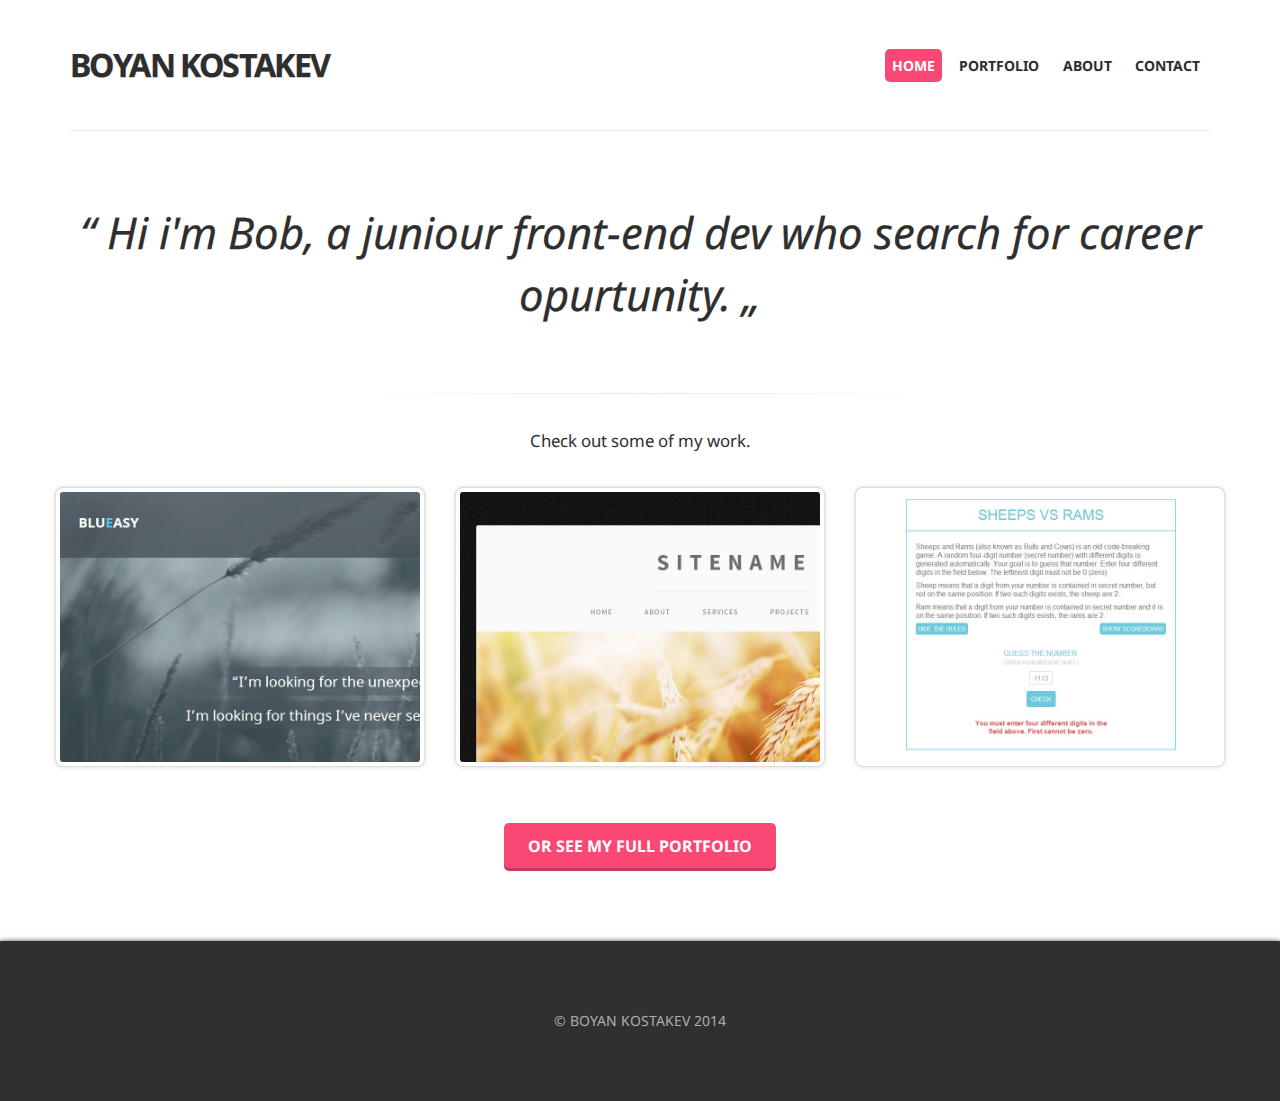
<file: index.html>
<!DOCTYPE html>
<html lang="en">
<head>
	<meta charset="UTF-8">
	<meta name="viewport" content="width=device-width, initial-scale=1">
	<!--[if IE]><script src="http://html5shiv.googlecode.com/svn/trunk/html5.js"></script><![endif]-->
	<link rel="stylesheet" href="css/grid.css">
	<link rel="stylesheet" href="css/styles.css">
	<title>KOSTAKEV</title>
</head>
<body>
	<!-- HEADER -->
	<div class="container">	
		<header id="header">
			<div class="row">
				<div class="col-sm-12">
					<!-- LOGO -->
					<a href="#/home">
						<h1 id="logo" class="antialiased">boyan kostakev</h1>
					</a>
					<!-- MAIN NAVIGATION -->
					<nav>
						<ul id="main-nav" class="inline">
							<li><a href="#/home" id="main-nav-home">Home</a></li>
							<li><a href="#/portfolio" id="main-nav-portfolio">Portfolio</a></li>
							<li><a href="#/about" id="main-nav-about">About</a></li>
							<li><a href="#/contact" id="main-nav-contact">Contact</a></li>
						</ul>
					</nav>
				</div>
			</div>
		</header>
	</div>
	<!-- /HEADER -->
	
	<!-- PARTIALS CONTAINER -->
	<section id="partials-container" class="container">

	</section>

	<!-- FOOTER -->
	<footer id="footer">
		<p>&copy; BOYAN KOSTAKEV 2014</p>		
	</footer>

	<script src="scripts/libs/jquery.js"></script>
	<script src="scripts/libs/sammy.js"></script>
	<script src="scripts/libs/handlebars.js"></script>
	<script src="scripts/data/portfolio-data.js"></script>
	<script src="scripts/ui.js"></script>
	<script src="scripts/main.js"></script>
	<script src="scripts/portfolio-controller.js"></script>	
</body>
</html>
</file>
<file: css/styles.css>
@import url(http://fonts.googleapis.com/css?family=Noto+Sans:400,700);
html,
body {
  height: 100%;
}
html,
body,
h1,
h2,
h3,
p,
img,
header,
footer,
a,
ul,
li,
section,
article,
nav,
input {
  margin: 0;
  padding: 0;
  border: 0;
}
body {
  margin: 0;
  font-family: "Noto Sans", "Helvetica Neue", Helvetica, Arial, sans-serif;
  font-size: 14px;
  line-height: 1.42857143;
  color: #2e2e2e;
  background-color: #ffffff;
}
article,
aside,
footer,
header,
nav,
section {
  display: block;
}
ul,
ol,
li {
  list-style-type: none;
}
a {
  background: transparent;
  text-decoration: none;
  color: #2e2e2e;
}
a:active,
a:hover {
  outline: 0;
}
strong {
  font-weight: bold;
}
img {
  border: 0;
  vertical-align: middle;
  display: block;
  width: 100% \9;
  max-width: 100%;
  height: auto;
  image-rendering: -moz-crisp-edges;
  /* Firefox */
  image-rendering: -o-crisp-edges;
  /* Opera */
  image-rendering: -webkit-optimize-contrast;
  /* Webkit (non-standard naming) */
  image-rendering: crisp-edges;
  -ms-interpolation-mode: nearest-neighbor;
  /* IE (non-standard property) */
}
hr {
  -moz-box-sizing: content-box;
  box-sizing: content-box;
  height: 0;
}
button {
  text-transform: none;
  -webkit-appearance: button;
  cursor: pointer;
}
button::-moz-focus-inner {
  border: 0;
  padding: 0;
}
* {
  -webkit-box-sizing: border-box;
  -moz-box-sizing: border-box;
  box-sizing: border-box;
}
*:before,
*:after {
  -webkit-box-sizing: border-box;
  -moz-box-sizing: border-box;
  box-sizing: border-box;
}
::selection {
  background: #fa4875;
}
::-moz-selection {
  background: #fa4875;
}
.img-thumbnail {
  padding: 4px;
  line-height: 1.42857143;
  background-color: #ffffff;
  border: .1em solid #dddddd;
  -webkit-border-radius: 8px;
  -moz-border-radius: 8px;
  border-radius: 8px;
  -webkit-background-clip: padding-box;
  -moz-background-clip: padding;
  background-clip: padding-box;
  -webkit-box-shadow: 0 0 4px 0 rgba(0, 0, 0, 0.16);
  -moz-box-shadow: 0 0 4px 0 rgba(0, 0, 0, 0.16);
  box-shadow: 0 0 4px 0 rgba(0, 0, 0, 0.16);
  -webkit-transition: all 0.2s ease-in-out;
  -o-transition: all 0.2s ease-in-out;
  transition: all 0.2s ease-in-out;
}
.img-thumbnail:hover {
  transform: scale(1.02);
  -webkit-transform: scale(1.02);
  -moz-transform: scale(1.02);
  -o-transform: scale(1.02);
  -ms-transform: scale(1.02);
  -webkit-box-shadow: 4px 4px 4px 0 rgba(0, 0, 0, 0.4);
  -moz-box-shadow: 4px 4px 4px 0 rgba(0, 0, 0, 0.4);
  box-shadow: 4px 4px 4px 0 rgba(0, 0, 0, 0.4);
}
.antialiased {
  -webkit-text-stroke-width: .25px;
  -webkit-text-stroke-color: #2e2e2e;
  -webkit-font-smoothing: antialiased;
}
.box {
  margin-bottom: 2em;
}
.align-center {
  text-align: center;
}
.align-left {
  text-align: left;
}
.align-right {
  text-align: right;
}
.no-padding {
  padding: 0;
}
.inline li {
  display: inline-block;
  padding: .5em .2em;
  text-transform: uppercase;
  font-weight: bold;
}
.inline li a {
  padding: .5em;
  -webkit-border-radius: 5px;
  -moz-border-radius: 5px;
  border-radius: 5px;
  -webkit-background-clip: padding-box;
  -moz-background-clip: padding;
  background-clip: padding-box;
  -webkit-transition: background 0.2s ease-out;
  -moz-transition: background 0.2s ease-out;
  -o-transition: background 0.2s ease-out;
  transition: background 0.2s ease-out;
}
.inline li a:hover {
  background: #fa4875;
  color: #fff;
}
.selected {
  background: #fa4875;
  color: #fff;
}
.heading {
  text-align: center;
  text-transform: uppercase;
  font-size: 2.4em;
  margin-bottom: 2em;
}
.btn-primary {
  background-color: #fa4875;
  color: #fff;
  font-size: 16px;
  font-weight: bold;
  height: 48px;
  outline: none;
  border: none;
  margin-left: auto;
  margin-right: auto;
  -webkit-border-radius: 5px;
  -moz-border-radius: 5px;
  border-radius: 5px;
  -webkit-background-clip: padding-box;
  -moz-background-clip: padding;
  background-clip: padding-box;
  -webkit-box-shadow: inset 0 -3px 0 0 rgba(0, 0, 0, 0.2);
  -moz-box-shadow: inset 0 -3px 0 0 rgba(0, 0, 0, 0.2);
  box-shadow: inset 0 -3px 0 0 rgba(0, 0, 0, 0.2);
  padding: 12px 24px;
  text-transform: uppercase;
}
.btn-primary:hover {
  background-color: #fa5780;
}
.btn-primary:active {
  box-shadow: none;
  height: 45px;
  margin-top: 3px;
}
.separator {
  height: .09em;
  border: none;
  width: 50%;
  margin-bottom: 2.5em;
  background: #ffffff;
  background: -moz-linear-gradient(left, #ffffff 0%, #e8e8e8 51%, #ffffff 100%);
  background: -webkit-gradient(left top, right top, color-stop(0%, #ffffff), color-stop(51%, #e8e8e8), color-stop(100%, #ffffff));
  background: -webkit-linear-gradient(left, #ffffff 0%, #e8e8e8 51%, #ffffff 100%);
  background: -o-linear-gradient(left, #ffffff 0%, #e8e8e8 51%, #ffffff 100%);
  background: -ms-linear-gradient(left, #ffffff 0%, #e8e8e8 51%, #ffffff 100%);
  background: linear-gradient(to right, #ffffff 0%, #e8e8e8 51%, #ffffff 100%);
  filter: progid:DXImageTransform.Microsoft.gradient(startColorstr='#ffffff', endColorstr='#ffffff', GradientType=1);
}
/* HEADER */
#header {
  padding: 3em 0;
  border-bottom: 0.1em solid #e8e8e8;
}
#header #logo {
  float: left;
  font-size: 2.3em;
  letter-spacing: -0.05em;
  text-transform: uppercase;
}
#header #main-nav {
  float: right;
  margin-top: .5em;
}
/* PARTIALS CONTAINER */
#partials-container {
  padding: 5em 0;
  /* HOME PARTIAL */
  /* PORTFOLIO PARTIAL */
  /* PORTFOLIO ITEM PARTIAL */
  /* ABOUT PARTIAL */
  /* CONTACT PARTIAL */
}
#partials-container #home-partial p {
  font-size: 1.2em;
  margin-bottom: 2em;
}
#partials-container #home-partial .heading h1 {
  font-size: 1.3em;
  text-transform: none;
  font-weight: normal;
  -webkit-text-stroke-width: .25px;
  -webkit-text-stroke-color: #2e2e2e;
  -webkit-font-smoothing: antialiased;
}
#partials-container #home-partial .btn-primary {
  display: block;
  width: 17em;
}
#partials-container #portfolio-partial .btn-primary {
  display: block;
  width: 9.5em;
}
#partials-container .portfolio-item .align-center {
  margin-top: 2em;
}
#partials-container .portfolio-item .img-thumbnail:hover {
  background: #fff;
  transform: none;
  -webkit-box-shadow: 0 0 4px 0 rgba(0, 0, 0, 0.16);
  -moz-box-shadow: 0 0 4px 0 rgba(0, 0, 0, 0.16);
  box-shadow: 0 0 4px 0 rgba(0, 0, 0, 0.16);
}
#partials-container .portfolio-item h3 {
  margin-bottom: .7em;
  font-size: 1.1em;
  text-transform: uppercase;
}
#partials-container .portfolio-item .item-description p {
  margin-bottom: 3em;
}
#partials-container #about-partial h3 {
  padding-top: 0;
  text-transform: uppercase;
  margin-bottom: 1em;
}
#partials-container #about-partial .btn-primary {
  display: block;
  width: 12.6em;
}
#partials-container #about-partial .personal-info {
  border-right: .1em solid #e8e8e8;
  padding: 0 2em;
}
#partials-container #about-partial .graphs-container {
  padding: 0 2em;
}
#partials-container #about-partial .graphs-container span {
  text-transform: uppercase;
}
#partials-container #about-partial .graph {
  height: 1em;
  width: 1em;
  margin-bottom: 2em;
}
#partials-container #about-partial .graph#html {
  background-color: #e54d26;
  background-image: -webkit-gradient(linear, left top, right top, from(#e54d26), to(#f49247));
  background-image: -webkit-linear-gradient(left, #e54d26, #f49247);
  background-image: -moz-linear-gradient(left, #e54d26, #f49247);
  background-image: -ms-linear-gradient(left, #e54d26, #f49247);
  background-image: -o-linear-gradient(left, #e54d26, #f49247);
}
#partials-container #about-partial .graph#css {
  background-color: #006ebd;
  background-image: -webkit-gradient(linear, left top, right top, from(#006ebd), to(#2aa9de));
  background-image: -webkit-linear-gradient(left, #006ebd, #2aa9de);
  background-image: -moz-linear-gradient(left, #006ebd, #2aa9de);
  background-image: -ms-linear-gradient(left, #006ebd, #2aa9de);
  background-image: -o-linear-gradient(left, #006ebd, #2aa9de);
}
#partials-container #about-partial .graph#photoshop {
  background-color: #3ab4e7;
  background-image: -webkit-gradient(linear, left top, right top, from(#3ab4e7), to(#185ca7));
  background-image: -webkit-linear-gradient(left, #3ab4e7, #185ca7);
  background-image: -moz-linear-gradient(left, #3ab4e7, #185ca7);
  background-image: -ms-linear-gradient(left, #3ab4e7, #185ca7);
  background-image: -o-linear-gradient(left, #3ab4e7, #185ca7);
}
#partials-container #about-partial .graph#javascript {
  background-color: #396b6b;
  background-image: -webkit-gradient(linear, left top, right top, from(#396b6b), to(#05a8a7));
  background-image: -webkit-linear-gradient(left, #396b6b, #05a8a7);
  background-image: -moz-linear-gradient(left, #396b6b, #05a8a7);
  background-image: -ms-linear-gradient(left, #396b6b, #05a8a7);
  background-image: -o-linear-gradient(left, #396b6b, #05a8a7);
}
#partials-container #about-partial .graph#php {
  background-color: #3d476a;
  background-image: -webkit-gradient(linear, left top, right top, from(#3d476a), to(#6b7dbb));
  background-image: -webkit-linear-gradient(left, #3d476a, #6b7dbb);
  background-image: -moz-linear-gradient(left, #3d476a, #6b7dbb);
  background-image: -ms-linear-gradient(left, #3d476a, #6b7dbb);
  background-image: -o-linear-gradient(left, #3d476a, #6b7dbb);
}
#partials-container #contact-partial p {
  line-height: 3em;
}
#partials-container #contact-partial h2 {
  font-weight: normal;
  margin-bottom: 1em;
}
#partials-container #contact-partial a {
  color: #3d599a;
}
#partials-container #contact-partial a:hover {
  text-decoration: underline;
}
/* FOOTER */
#footer {
  text-align: center;
  background: #303030;
  -webkit-box-shadow: 0 0 5px 0 rgba(0, 0, 0, 0.7);
  -moz-box-shadow: 0 0 5px 0 rgba(0, 0, 0, 0.7);
  box-shadow: 0 0 5px 0 rgba(0, 0, 0, 0.7);
}
#footer p {
  padding: 5em 0;
  color: #aeaeae;
}
</file>
<file: css/grid.css>
/*!
 * Generated using the Bootstrap Customizer (http://getbootstrap.com/customize/?id=51fc0c26872102b59d3a)
 * Config saved to config.json and https://gist.github.com/51fc0c26872102b59d3a
 */

.container {
  margin-right: auto;
  margin-left: auto;
  padding-left: 15px;
  padding-right: 15px;
}
@media (min-width: 768px) {
  .container {
    width: 750px;
  }
}
@media (min-width: 992px) {
  .container {
    width: 970px;
  }
}
@media (min-width: 1200px) {
  .container {
    width: 1170px;
  }
}
.row {
  margin-left: -15px;
  margin-right: -15px;
}
.col-xs-1, .col-sm-1, .col-md-1, .col-lg-1, .col-xs-2, .col-sm-2, .col-md-2, .col-lg-2, .col-xs-3, .col-sm-3, .col-md-3, .col-lg-3, .col-xs-4, .col-sm-4, .col-md-4, .col-lg-4, .col-xs-5, .col-sm-5, .col-md-5, .col-lg-5, .col-xs-6, .col-sm-6, .col-md-6, .col-lg-6, .col-xs-7, .col-sm-7, .col-md-7, .col-lg-7, .col-xs-8, .col-sm-8, .col-md-8, .col-lg-8, .col-xs-9, .col-sm-9, .col-md-9, .col-lg-9, .col-xs-10, .col-sm-10, .col-md-10, .col-lg-10, .col-xs-11, .col-sm-11, .col-md-11, .col-lg-11, .col-xs-12, .col-sm-12, .col-md-12, .col-lg-12 {
  position: relative;
  min-height: 1px;
  padding-left: 15px;
  padding-right: 15px;
}
.col-xs-1, .col-xs-2, .col-xs-3, .col-xs-4, .col-xs-5, .col-xs-6, .col-xs-7, .col-xs-8, .col-xs-9, .col-xs-10, .col-xs-11, .col-xs-12 {
  float: left;
}
.col-xs-12 {
  width: 100%;
}
.col-xs-11 {
  width: 91.66666667%;
}
.col-xs-10 {
  width: 83.33333333%;
}
.col-xs-9 {
  width: 75%;
}
.col-xs-8 {
  width: 66.66666667%;
}
.col-xs-7 {
  width: 58.33333333%;
}
.col-xs-6 {
  width: 50%;
}
.col-xs-5 {
  width: 41.66666667%;
}
.col-xs-4 {
  width: 33.33333333%;
}
.col-xs-3 {
  width: 25%;
}
.col-xs-2 {
  width: 16.66666667%;
}
.col-xs-1 {
  width: 8.33333333%;
}
.col-xs-pull-12 {
  right: 100%;
}
.col-xs-pull-11 {
  right: 91.66666667%;
}
.col-xs-pull-10 {
  right: 83.33333333%;
}
.col-xs-pull-9 {
  right: 75%;
}
.col-xs-pull-8 {
  right: 66.66666667%;
}
.col-xs-pull-7 {
  right: 58.33333333%;
}
.col-xs-pull-6 {
  right: 50%;
}
.col-xs-pull-5 {
  right: 41.66666667%;
}
.col-xs-pull-4 {
  right: 33.33333333%;
}
.col-xs-pull-3 {
  right: 25%;
}
.col-xs-pull-2 {
  right: 16.66666667%;
}
.col-xs-pull-1 {
  right: 8.33333333%;
}
.col-xs-pull-0 {
  right: auto;
}
.col-xs-push-12 {
  left: 100%;
}
.col-xs-push-11 {
  left: 91.66666667%;
}
.col-xs-push-10 {
  left: 83.33333333%;
}
.col-xs-push-9 {
  left: 75%;
}
.col-xs-push-8 {
  left: 66.66666667%;
}
.col-xs-push-7 {
  left: 58.33333333%;
}
.col-xs-push-6 {
  left: 50%;
}
.col-xs-push-5 {
  left: 41.66666667%;
}
.col-xs-push-4 {
  left: 33.33333333%;
}
.col-xs-push-3 {
  left: 25%;
}
.col-xs-push-2 {
  left: 16.66666667%;
}
.col-xs-push-1 {
  left: 8.33333333%;
}
.col-xs-push-0 {
  left: auto;
}
.col-xs-offset-12 {
  margin-left: 100%;
}
.col-xs-offset-11 {
  margin-left: 91.66666667%;
}
.col-xs-offset-10 {
  margin-left: 83.33333333%;
}
.col-xs-offset-9 {
  margin-left: 75%;
}
.col-xs-offset-8 {
  margin-left: 66.66666667%;
}
.col-xs-offset-7 {
  margin-left: 58.33333333%;
}
.col-xs-offset-6 {
  margin-left: 50%;
}
.col-xs-offset-5 {
  margin-left: 41.66666667%;
}
.col-xs-offset-4 {
  margin-left: 33.33333333%;
}
.col-xs-offset-3 {
  margin-left: 25%;
}
.col-xs-offset-2 {
  margin-left: 16.66666667%;
}
.col-xs-offset-1 {
  margin-left: 8.33333333%;
}
.col-xs-offset-0 {
  margin-left: 0%;
}
@media (min-width: 768px) {
  .col-sm-1, .col-sm-2, .col-sm-3, .col-sm-4, .col-sm-5, .col-sm-6, .col-sm-7, .col-sm-8, .col-sm-9, .col-sm-10, .col-sm-11, .col-sm-12 {
    float: left;
  }
  .col-sm-12 {
    width: 100%;
  }
  .col-sm-11 {
    width: 91.66666667%;
  }
  .col-sm-10 {
    width: 83.33333333%;
  }
  .col-sm-9 {
    width: 75%;
  }
  .col-sm-8 {
    width: 66.66666667%;
  }
  .col-sm-7 {
    width: 58.33333333%;
  }
  .col-sm-6 {
    width: 50%;
  }
  .col-sm-5 {
    width: 41.66666667%;
  }
  .col-sm-4 {
    width: 33.33333333%;
  }
  .col-sm-3 {
    width: 25%;
  }
  .col-sm-2 {
    width: 16.66666667%;
  }
  .col-sm-1 {
    width: 8.33333333%;
  }
  .col-sm-pull-12 {
    right: 100%;
  }
  .col-sm-pull-11 {
    right: 91.66666667%;
  }
  .col-sm-pull-10 {
    right: 83.33333333%;
  }
  .col-sm-pull-9 {
    right: 75%;
  }
  .col-sm-pull-8 {
    right: 66.66666667%;
  }
  .col-sm-pull-7 {
    right: 58.33333333%;
  }
  .col-sm-pull-6 {
    right: 50%;
  }
  .col-sm-pull-5 {
    right: 41.66666667%;
  }
  .col-sm-pull-4 {
    right: 33.33333333%;
  }
  .col-sm-pull-3 {
    right: 25%;
  }
  .col-sm-pull-2 {
    right: 16.66666667%;
  }
  .col-sm-pull-1 {
    right: 8.33333333%;
  }
  .col-sm-pull-0 {
    right: auto;
  }
  .col-sm-push-12 {
    left: 100%;
  }
  .col-sm-push-11 {
    left: 91.66666667%;
  }
  .col-sm-push-10 {
    left: 83.33333333%;
  }
  .col-sm-push-9 {
    left: 75%;
  }
  .col-sm-push-8 {
    left: 66.66666667%;
  }
  .col-sm-push-7 {
    left: 58.33333333%;
  }
  .col-sm-push-6 {
    left: 50%;
  }
  .col-sm-push-5 {
    left: 41.66666667%;
  }
  .col-sm-push-4 {
    left: 33.33333333%;
  }
  .col-sm-push-3 {
    left: 25%;
  }
  .col-sm-push-2 {
    left: 16.66666667%;
  }
  .col-sm-push-1 {
    left: 8.33333333%;
  }
  .col-sm-push-0 {
    left: auto;
  }
  .col-sm-offset-12 {
    margin-left: 100%;
  }
  .col-sm-offset-11 {
    margin-left: 91.66666667%;
  }
  .col-sm-offset-10 {
    margin-left: 83.33333333%;
  }
  .col-sm-offset-9 {
    margin-left: 75%;
  }
  .col-sm-offset-8 {
    margin-left: 66.66666667%;
  }
  .col-sm-offset-7 {
    margin-left: 58.33333333%;
  }
  .col-sm-offset-6 {
    margin-left: 50%;
  }
  .col-sm-offset-5 {
    margin-left: 41.66666667%;
  }
  .col-sm-offset-4 {
    margin-left: 33.33333333%;
  }
  .col-sm-offset-3 {
    margin-left: 25%;
  }
  .col-sm-offset-2 {
    margin-left: 16.66666667%;
  }
  .col-sm-offset-1 {
    margin-left: 8.33333333%;
  }
  .col-sm-offset-0 {
    margin-left: 0%;
  }
}
@media (min-width: 992px) {
  .col-md-1, .col-md-2, .col-md-3, .col-md-4, .col-md-5, .col-md-6, .col-md-7, .col-md-8, .col-md-9, .col-md-10, .col-md-11, .col-md-12 {
    float: left;
  }
  .col-md-12 {
    width: 100%;
  }
  .col-md-11 {
    width: 91.66666667%;
  }
  .col-md-10 {
    width: 83.33333333%;
  }
  .col-md-9 {
    width: 75%;
  }
  .col-md-8 {
    width: 66.66666667%;
  }
  .col-md-7 {
    width: 58.33333333%;
  }
  .col-md-6 {
    width: 50%;
  }
  .col-md-5 {
    width: 41.66666667%;
  }
  .col-md-4 {
    width: 33.33333333%;
  }
  .col-md-3 {
    width: 25%;
  }
  .col-md-2 {
    width: 16.66666667%;
  }
  .col-md-1 {
    width: 8.33333333%;
  }
  .col-md-pull-12 {
    right: 100%;
  }
  .col-md-pull-11 {
    right: 91.66666667%;
  }
  .col-md-pull-10 {
    right: 83.33333333%;
  }
  .col-md-pull-9 {
    right: 75%;
  }
  .col-md-pull-8 {
    right: 66.66666667%;
  }
  .col-md-pull-7 {
    right: 58.33333333%;
  }
  .col-md-pull-6 {
    right: 50%;
  }
  .col-md-pull-5 {
    right: 41.66666667%;
  }
  .col-md-pull-4 {
    right: 33.33333333%;
  }
  .col-md-pull-3 {
    right: 25%;
  }
  .col-md-pull-2 {
    right: 16.66666667%;
  }
  .col-md-pull-1 {
    right: 8.33333333%;
  }
  .col-md-pull-0 {
    right: auto;
  }
  .col-md-push-12 {
    left: 100%;
  }
  .col-md-push-11 {
    left: 91.66666667%;
  }
  .col-md-push-10 {
    left: 83.33333333%;
  }
  .col-md-push-9 {
    left: 75%;
  }
  .col-md-push-8 {
    left: 66.66666667%;
  }
  .col-md-push-7 {
    left: 58.33333333%;
  }
  .col-md-push-6 {
    left: 50%;
  }
  .col-md-push-5 {
    left: 41.66666667%;
  }
  .col-md-push-4 {
    left: 33.33333333%;
  }
  .col-md-push-3 {
    left: 25%;
  }
  .col-md-push-2 {
    left: 16.66666667%;
  }
  .col-md-push-1 {
    left: 8.33333333%;
  }
  .col-md-push-0 {
    left: auto;
  }
  .col-md-offset-12 {
    margin-left: 100%;
  }
  .col-md-offset-11 {
    margin-left: 91.66666667%;
  }
  .col-md-offset-10 {
    margin-left: 83.33333333%;
  }
  .col-md-offset-9 {
    margin-left: 75%;
  }
  .col-md-offset-8 {
    margin-left: 66.66666667%;
  }
  .col-md-offset-7 {
    margin-left: 58.33333333%;
  }
  .col-md-offset-6 {
    margin-left: 50%;
  }
  .col-md-offset-5 {
    margin-left: 41.66666667%;
  }
  .col-md-offset-4 {
    margin-left: 33.33333333%;
  }
  .col-md-offset-3 {
    margin-left: 25%;
  }
  .col-md-offset-2 {
    margin-left: 16.66666667%;
  }
  .col-md-offset-1 {
    margin-left: 8.33333333%;
  }
  .col-md-offset-0 {
    margin-left: 0%;
  }
}
@media (min-width: 1200px) {
  .col-lg-1, .col-lg-2, .col-lg-3, .col-lg-4, .col-lg-5, .col-lg-6, .col-lg-7, .col-lg-8, .col-lg-9, .col-lg-10, .col-lg-11, .col-lg-12 {
    float: left;
  }
  .col-lg-12 {
    width: 100%;
  }
  .col-lg-11 {
    width: 91.66666667%;
  }
  .col-lg-10 {
    width: 83.33333333%;
  }
  .col-lg-9 {
    width: 75%;
  }
  .col-lg-8 {
    width: 66.66666667%;
  }
  .col-lg-7 {
    width: 58.33333333%;
  }
  .col-lg-6 {
    width: 50%;
  }
  .col-lg-5 {
    width: 41.66666667%;
  }
  .col-lg-4 {
    width: 33.33333333%;
  }
  .col-lg-3 {
    width: 25%;
  }
  .col-lg-2 {
    width: 16.66666667%;
  }
  .col-lg-1 {
    width: 8.33333333%;
  }
  .col-lg-pull-12 {
    right: 100%;
  }
  .col-lg-pull-11 {
    right: 91.66666667%;
  }
  .col-lg-pull-10 {
    right: 83.33333333%;
  }
  .col-lg-pull-9 {
    right: 75%;
  }
  .col-lg-pull-8 {
    right: 66.66666667%;
  }
  .col-lg-pull-7 {
    right: 58.33333333%;
  }
  .col-lg-pull-6 {
    right: 50%;
  }
  .col-lg-pull-5 {
    right: 41.66666667%;
  }
  .col-lg-pull-4 {
    right: 33.33333333%;
  }
  .col-lg-pull-3 {
    right: 25%;
  }
  .col-lg-pull-2 {
    right: 16.66666667%;
  }
  .col-lg-pull-1 {
    right: 8.33333333%;
  }
  .col-lg-pull-0 {
    right: auto;
  }
  .col-lg-push-12 {
    left: 100%;
  }
  .col-lg-push-11 {
    left: 91.66666667%;
  }
  .col-lg-push-10 {
    left: 83.33333333%;
  }
  .col-lg-push-9 {
    left: 75%;
  }
  .col-lg-push-8 {
    left: 66.66666667%;
  }
  .col-lg-push-7 {
    left: 58.33333333%;
  }
  .col-lg-push-6 {
    left: 50%;
  }
  .col-lg-push-5 {
    left: 41.66666667%;
  }
  .col-lg-push-4 {
    left: 33.33333333%;
  }
  .col-lg-push-3 {
    left: 25%;
  }
  .col-lg-push-2 {
    left: 16.66666667%;
  }
  .col-lg-push-1 {
    left: 8.33333333%;
  }
  .col-lg-push-0 {
    left: auto;
  }
  .col-lg-offset-12 {
    margin-left: 100%;
  }
  .col-lg-offset-11 {
    margin-left: 91.66666667%;
  }
  .col-lg-offset-10 {
    margin-left: 83.33333333%;
  }
  .col-lg-offset-9 {
    margin-left: 75%;
  }
  .col-lg-offset-8 {
    margin-left: 66.66666667%;
  }
  .col-lg-offset-7 {
    margin-left: 58.33333333%;
  }
  .col-lg-offset-6 {
    margin-left: 50%;
  }
  .col-lg-offset-5 {
    margin-left: 41.66666667%;
  }
  .col-lg-offset-4 {
    margin-left: 33.33333333%;
  }
  .col-lg-offset-3 {
    margin-left: 25%;
  }
  .col-lg-offset-2 {
    margin-left: 16.66666667%;
  }
  .col-lg-offset-1 {
    margin-left: 8.33333333%;
  }
  .col-lg-offset-0 {
    margin-left: 0%;
  }
}
.clearfix:before,
.clearfix:after,
.container:before,
.container:after,
.container-fluid:before,
.container-fluid:after,
.row:before,
.row:after {
  content: " ";
  display: table;
}
.clearfix:after,
.container:after,
.container-fluid:after,
.row:after {
  clear: both;
}
</file>
